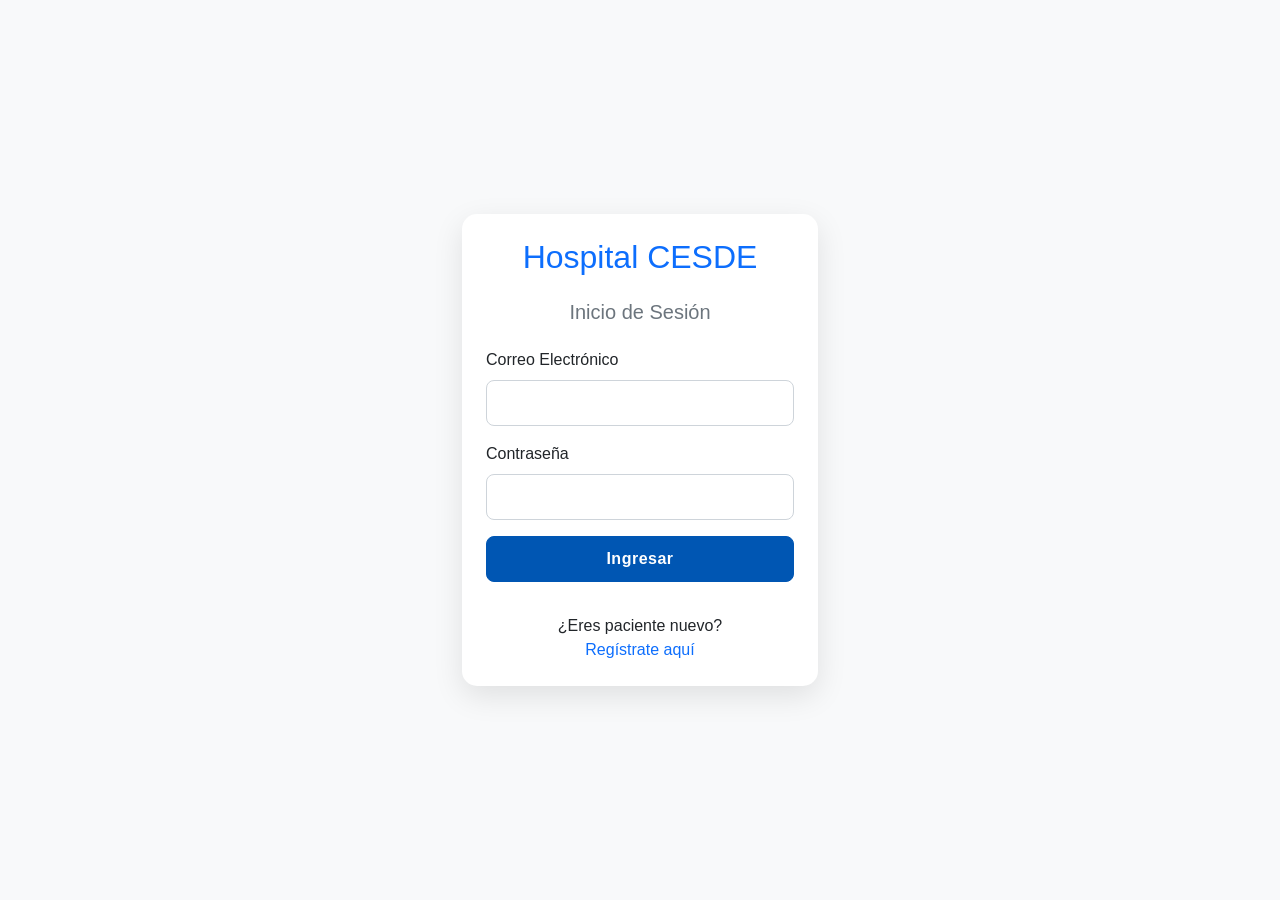
<file: index.html>
<!DOCTYPE html>
<html lang="es">
<head>
    <meta charset="UTF-8">
    <meta name="viewport" content="width=device-width, initial-scale=1.0">
    <title>Hospital CESDE - Iniciar Sesión</title>
    <link href="https://cdn.jsdelivr.net/npm/bootstrap@5.3.0/dist/css/bootstrap.min.css" rel="stylesheet">
    <link rel="stylesheet" href="css/estilos.css">
</head>
<body class="bg-light d-flex align-items-center vh-100">

    <div class="container">
        <div class="row justify-content-center">
            <div class="col-md-6 col-lg-4">
                <div class="card shadow">
                    <div class="card-body p-4">
                        <h2 class="text-center mb-4 text-primary">Hospital CESDE</h2>
                        <h5 class="text-center mb-4 text-secondary">Inicio de Sesión</h5>
                        
                        <form id="formulario-login">
                            <div class="mb-3">
                                <label for="email-login" class="form-label">Correo Electrónico</label>
                                <input type="email" class="form-control" id="email-login" required>
                            </div>
                            
                            <div class="mb-3">
                                <label for="password-login" class="form-label">Contraseña</label>
                                <input type="password" class="form-control" id="password-login" required>
                            </div>

                            <button type="submit" class="btn btn-primary w-100 mb-3" id="btn-ingresar">Ingresar</button>
                            
                            <div class="text-center mt-3">
                                <p class="mb-0">¿Eres paciente nuevo?</p>
                                <a href="registro.html" class="text-decoration-none">Regístrate aquí</a>
                            </div>
                        </form>
                    </div>
                </div>
            </div>
        </div>
    </div>

    <script src="js/funciones.js"></script>
</body>
</html>
</file>
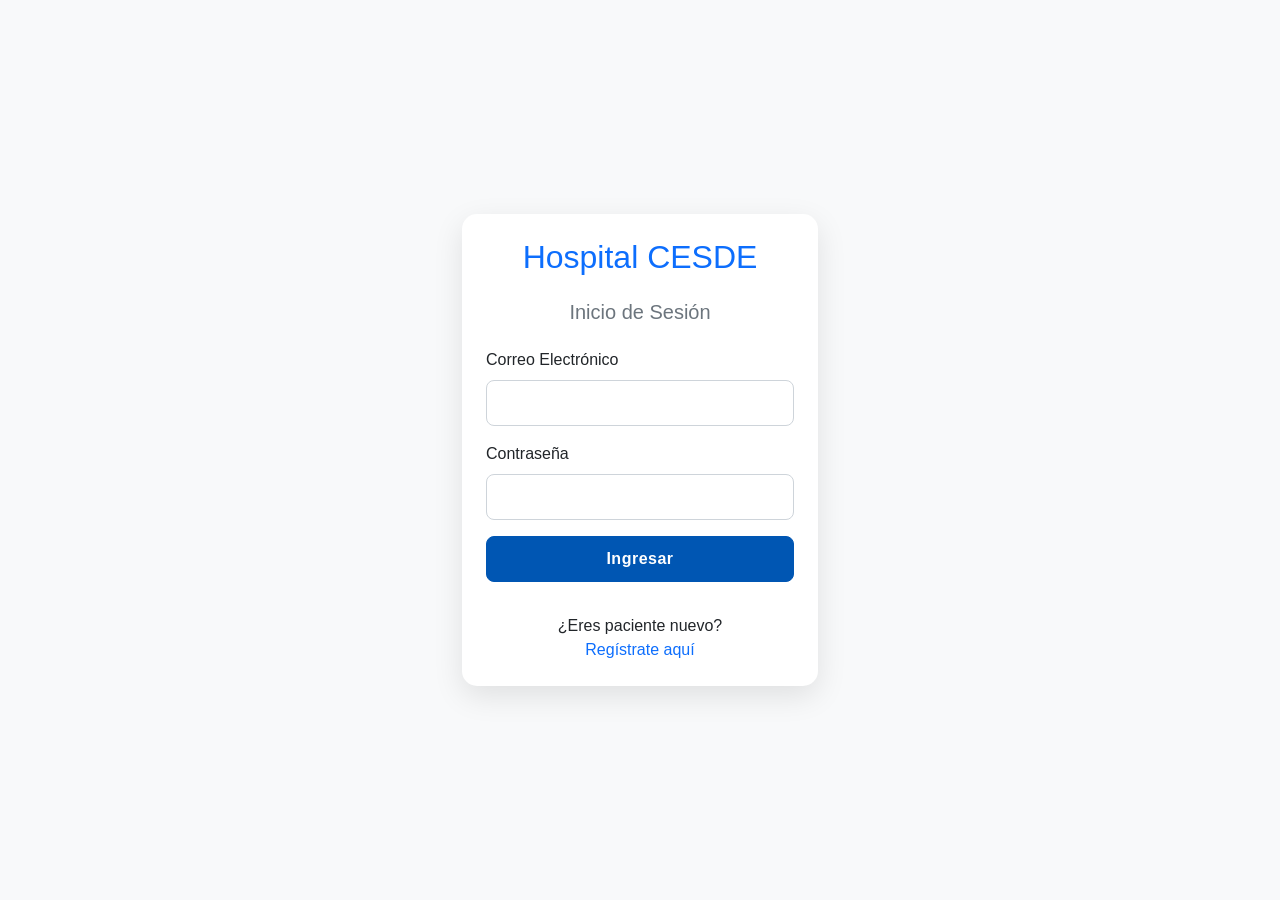
<file: admin.html>
<!DOCTYPE html>
<html lang="es">
<head>
    <meta charset="UTF-8">
    <meta name="viewport" content="width=device-width, initial-scale=1.0">
    <title>Hospital CESDE - Panel de Administrador</title>
    <link href="https://cdn.jsdelivr.net/npm/bootstrap@5.3.0/dist/css/bootstrap.min.css" rel="stylesheet">
    <link rel="stylesheet" href="css/estilos.css">
</head>
<body class="bg-light">

    <nav class="navbar navbar-expand-lg navbar-dark bg-dark shadow-sm">
        <div class="container">
            <a class="navbar-brand" href="#">⚙️ Hospital CESDE - Admin</a>
            <div class="d-flex align-items-center">
                <span class="navbar-text text-white me-3 fw-bold" id="bienvenida-admin">
                    Admin
                </span>
                <button class="btn btn-outline-light btn-sm" id="btn-cerrar-sesion">Cerrar Sesión</button>
            </div>
        </div>
    </nav>

    <div class="container mt-5">
        
        <div class="card shadow mb-5">
            <div class="card-header bg-secondary text-white">
                <h5 class="mb-0">👥 Gestión de Usuarios y Roles</h5>
            </div>
            <div class="card-body">
                <div class="table-responsive">
                    <table class="table table-hover align-middle">
                        <thead class="table-light">
                            <tr>
                                <th>Nombre</th>
                                <th>Correo</th>
                                <th>Rol Actual</th>
                                <th>Cambiar Rol</th>
                            </tr>
                        </thead>
                        <tbody id="tabla-usuarios">
                            </tbody>
                    </table>
                </div>
            </div>
        </div>

        <div class="card shadow mb-5">
            <div class="card-header bg-primary text-white">
                <h5 class="mb-0">🏥 Control General de Citas</h5>
            </div>
            <div class="card-body">
                <div class="table-responsive">
                    <table class="table table-hover align-middle">
                        <thead class="table-light">
                            <tr>
                                <th>Paciente</th>
                                <th>Fecha y Hora</th>
                                <th>Especialidad</th>
                                <th>Estado</th>
                                <th>Acción</th>
                            </tr>
                        </thead>
                        <tbody id="tabla-todas-citas">
                            </tbody>
                    </table>
                </div>
            </div>
        </div>

    </div>

    <script src="js/funciones-admin.js"></script>
</body>
</html>
</file>
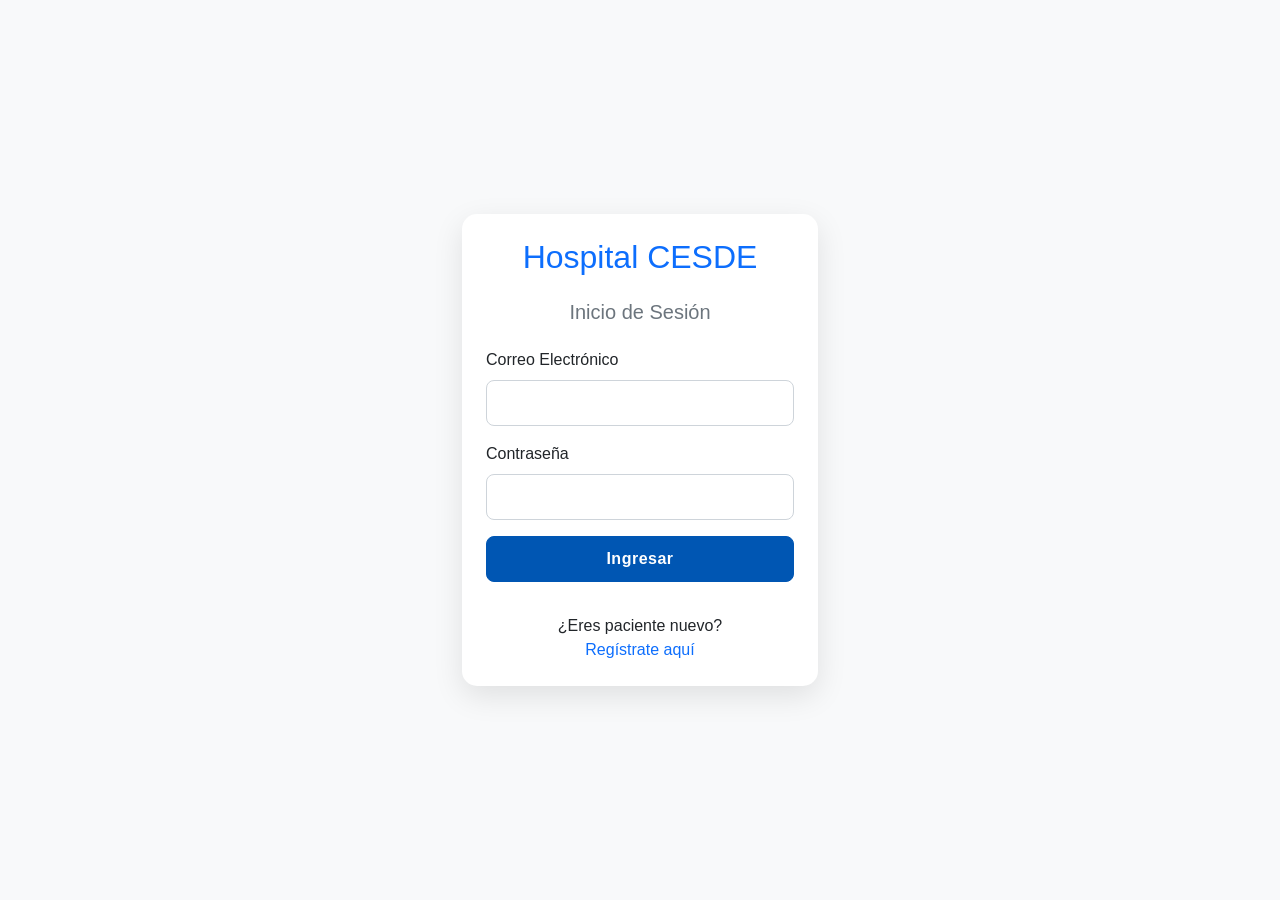
<file: doctor.html>
<!DOCTYPE html>
<html lang="es">
<head>
    <meta charset="UTF-8">
    <meta name="viewport" content="width=device-width, initial-scale=1.0">
    <title>Hospital CESDE - Panel Médico</title>
    <link href="https://cdn.jsdelivr.net/npm/bootstrap@5.3.0/dist/css/bootstrap.min.css" rel="stylesheet">
    <link rel="stylesheet" href="css/estilos.css">
</head>
<body class="bg-light">

    <nav class="navbar navbar-expand-lg navbar-dark bg-success shadow-sm">
        <div class="container">
            <a class="navbar-brand" href="#">🩺 Hospital CESDE - Área Médica</a>
            <div class="d-flex align-items-center">
                <span class="navbar-text text-white me-3 fw-bold" id="bienvenida-doctor">
                    Dr. / Dra.
                </span>
                <button class="btn btn-outline-light btn-sm" id="btn-cerrar-sesion">Cerrar Sesión</button>
            </div>
        </div>
    </nav>

    <div class="container mt-5">
        <div class="row">
            
            <div class="col-md-4 mb-4">
                <div class="card shadow">
                    <div class="card-header bg-success text-white">
                        <h5 class="mb-0">🕒 Registrar Disponibilidad</h5>
                    </div>
                    <div class="card-body">
                        <form id="formulario-disponibilidad">
                            <div class="mb-3">
                                <label for="fecha-disponible" class="form-label">Fecha</label>
                                <input type="date" class="form-control" id="fecha-disponible" required>
                            </div>
                            <div class="mb-3">
                                <label for="turno-disponible" class="form-label">Turno</label>
                                <select class="form-select" id="turno-disponible" required>
                                    <option value="" selected disabled>Seleccione un turno...</option>
                                    <option value="Mañana (8:00 AM - 12:00 PM)">Mañana (8:00 AM - 12:00 PM)</option>
                                    <option value="Tarde (2:00 PM - 6:00 PM)">Tarde (2:00 PM - 6:00 PM)</option>
                                </select>
                            </div>
                            <button type="submit" class="btn btn-success w-100">Guardar Horario</button>
                        </form>
                        
                        <hr>
                        <h6 class="text-secondary mt-3">Mis Horarios Registrados</h6>
                        <ul class="list-group mt-2" id="lista-horarios">
                            </ul>
                    </div>
                </div>
            </div>

            <div class="col-md-8">
                <div class="card shadow">
                    <div class="card-header bg-dark text-white">
                        <h5 class="mb-0">📋 Citas Asignadas</h5>
                    </div>
                    <div class="card-body">
                        <div class="table-responsive">
                            <table class="table table-hover align-middle">
                                <thead class="table-light">
                                    <tr>
                                        <th>Paciente</th>
                                        <th>Fecha y Hora</th>
                                        <th>Estado</th>
                                        <th>Acción</th>
                                    </tr>
                                </thead>
                                <tbody id="tabla-citas-doctor">
                                    </tbody>
                            </table>
                        </div>
                    </div>
                </div>
            </div>

        </div>
    </div>

    <script src="js/funciones-doctor.js"></script>
</body>
</html>
</file>
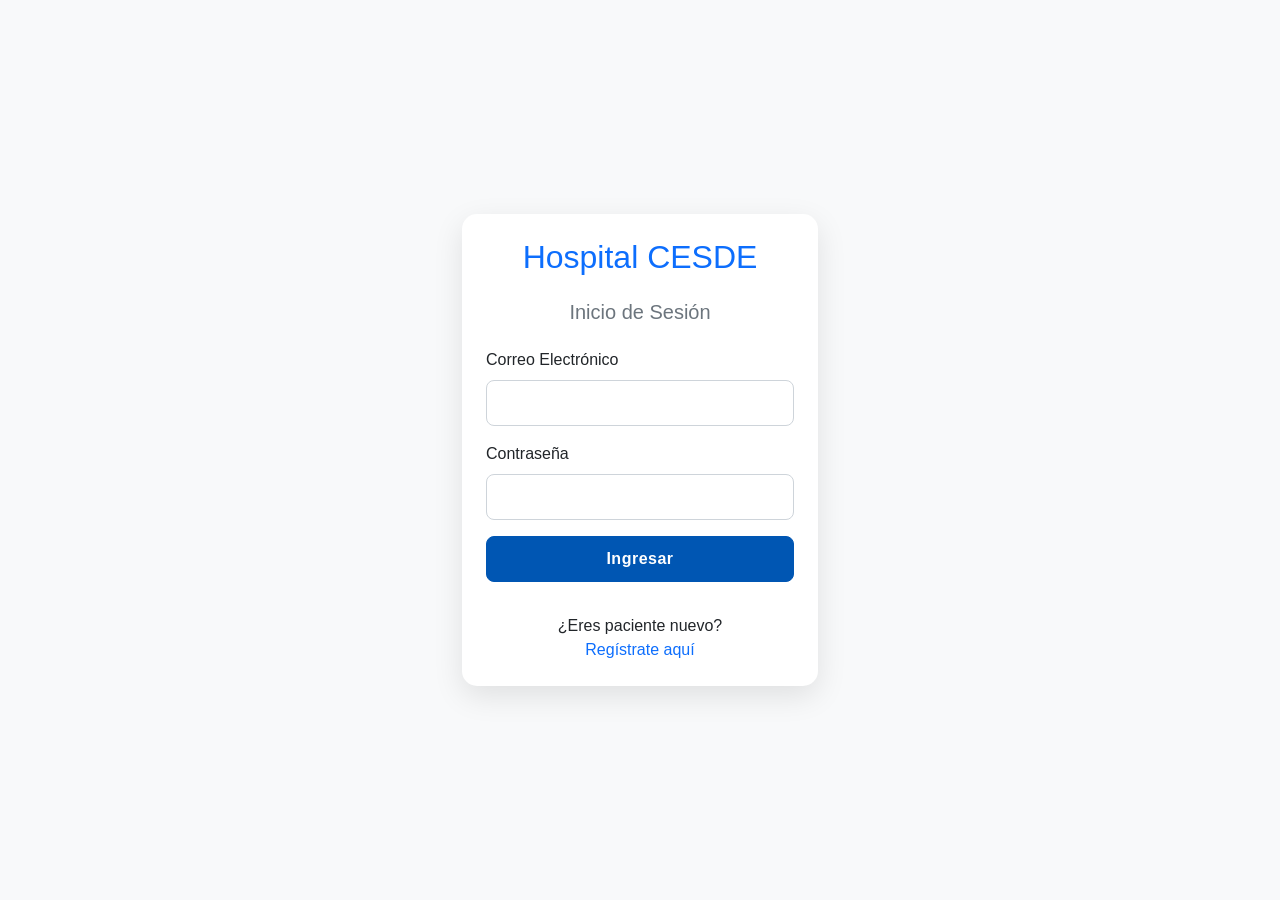
<file: paciente.html>
<!DOCTYPE html>
<html lang="es">
<head>
    <meta charset="UTF-8">
    <meta name="viewport" content="width=device-width, initial-scale=1.0">
    <title>Hospital CESDE - Panel de Paciente</title>
    <link href="https://cdn.jsdelivr.net/npm/bootstrap@5.3.0/dist/css/bootstrap.min.css" rel="stylesheet">
    <link rel="stylesheet" href="css/estilos.css">
</head>
<body class="bg-light">

    <nav class="navbar navbar-expand-lg navbar-dark bg-primary shadow-sm">
        <div class="container">
            <a class="navbar-brand" href="#">🏥 Hospital CESDE</a>
            <div class="d-flex align-items-center">
                <span class="navbar-text text-white me-3 fw-bold" id="bienvenida-usuario">
                    Bienvenido, Paciente
                </span>
                <button class="btn btn-outline-light btn-sm" id="btn-cerrar-sesion">Cerrar Sesión</button>
            </div>
        </div>
    </nav>

    <div class="container mt-5">
        <div class="row">
            <div class="col-md-4 mb-4">
                <div class="card shadow">
                    <div class="card-body">
                        <h4 class="card-title text-primary mb-4">📅 Solicitar Cita</h4>
                        
                        <form id="formulario-citas">
                            <div class="mb-3">
                                <label for="especialidad-cita" class="form-label">Especialidad</label>
                                <select class="form-select" id="especialidad-cita" required>
                                    <option value="" selected disabled>Seleccione una especialidad...</option>
                                    <option value="Medicina General">Medicina General</option>
                                    <option value="Cardiología">Cardiología</option>
                                    <option value="Pediatría">Pediatría</option>
                                    <option value="Odontología">Odontología</option>
                                </select>
                            </div>
                            
                            <div class="mb-3">
                                <label for="fecha-cita" class="form-label">Fecha de la cita</label>
                                <input type="date" class="form-control" id="fecha-cita" required>
                            </div>
                            
                            <div class="mb-4">
                                <label for="hora-cita" class="form-label">Hora</label>
                                <input type="time" class="form-control" id="hora-cita" required>
                            </div>

                            <button type="submit" class="btn btn-success w-100" id="btn-agendar">Agendar Cita</button>
                        </form>
                    </div>
                </div>
            </div>

            <div class="col-md-8">
                <div class="card shadow">
                    <div class="card-body">
                        <h4 class="card-title text-primary mb-4">📋 Mi Historial de Citas</h4>
                        
                        <div class="table-responsive">
                            <table class="table table-hover align-middle">
                                <thead class="table-light">
                                    <tr>
                                        <th>Fecha</th>
                                        <th>Hora</th>
                                        <th>Especialidad</th>
                                        <th>Estado</th>
                                        <th>Acción</th>
                                    </tr>
                                </thead>
                                <tbody id="tabla-citas">
                                    </tbody>
                            </table>
                        </div>
                        
                    </div>
                </div>
            </div>
        </div>
    </div>

    <script src="js/funciones-paciente.js"></script>
</body>
</html>
</file>
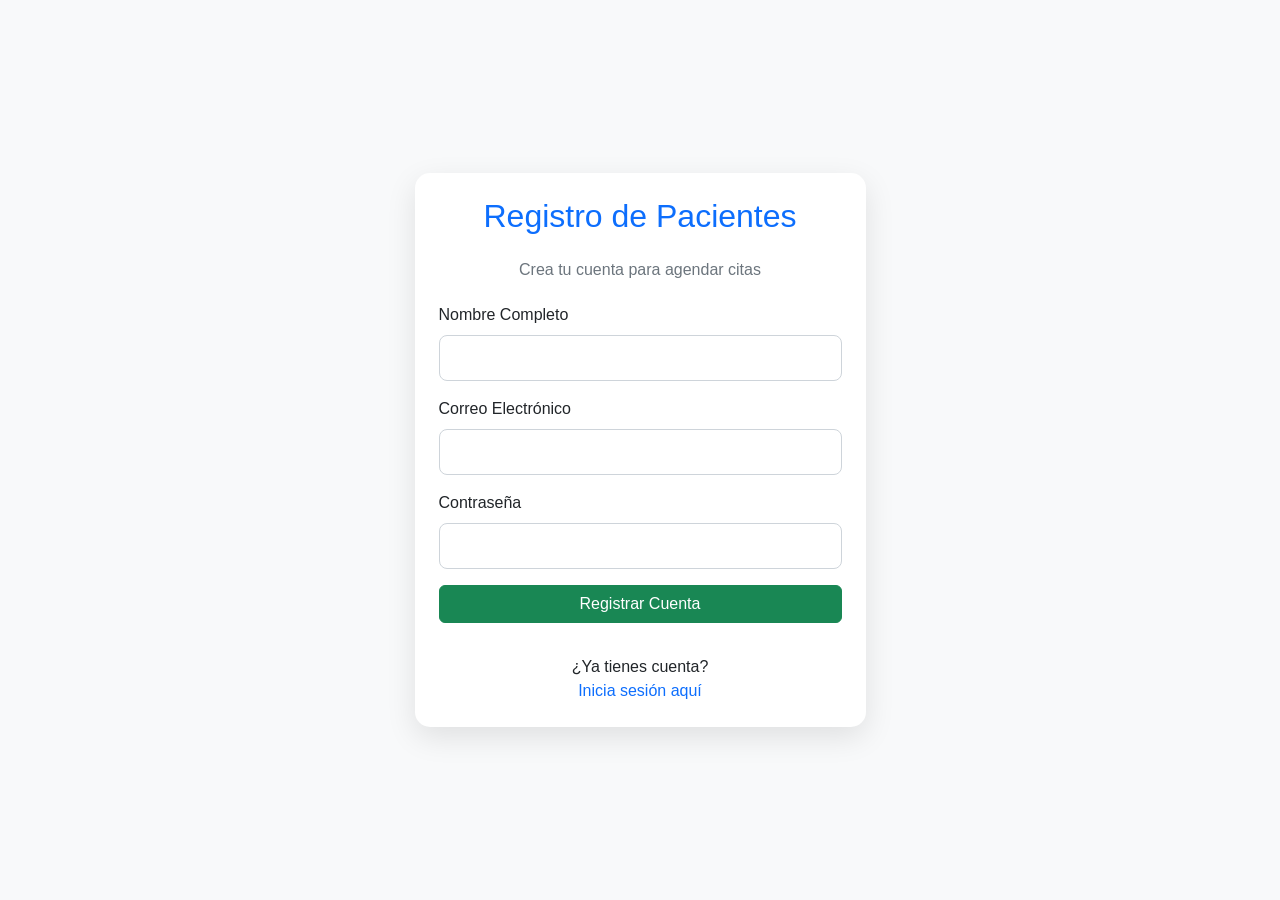
<file: registro.html>
<!DOCTYPE html>
<html lang="es">
<head>
    <meta charset="UTF-8">
    <meta name="viewport" content="width=device-width, initial-scale=1.0">
    <title>Hospital CESDE - Registro de Pacientes</title>
    <link href="https://cdn.jsdelivr.net/npm/bootstrap@5.3.0/dist/css/bootstrap.min.css" rel="stylesheet">
    <link rel="stylesheet" href="css/estilos.css">
</head>
<body class="bg-light d-flex align-items-center vh-100">

    <div class="container">
        <div class="row justify-content-center">
            <div class="col-md-6 col-lg-5">
                <div class="card shadow">
                    <div class="card-body p-4">
                        <h2 class="text-center mb-4 text-primary">Registro de Pacientes</h2>
                        <h6 class="text-center mb-4 text-secondary">Crea tu cuenta para agendar citas</h6>
                        
                        <form id="formulario-registro">
                            <div class="mb-3">
                                <label for="nombre-registro" class="form-label">Nombre Completo</label>
                                <input type="text" class="form-control" id="nombre-registro" required>
                            </div>

                            <div class="mb-3">
                                <label for="email-registro" class="form-label">Correo Electrónico</label>
                                <input type="email" class="form-control" id="email-registro" required>
                            </div>
                            
                            <div class="mb-3">
                                <label for="password-registro" class="form-label">Contraseña</label>
                                <input type="password" class="form-control" id="password-registro" required>
                            </div>

                            <button type="submit" class="btn btn-success w-100 mb-3" id="btn-registrar">Registrar Cuenta</button>
                            
                            <div class="text-center mt-3">
                                <p class="mb-0">¿Ya tienes cuenta?</p>
                                <a href="index.html" class="text-decoration-none">Inicia sesión aquí</a>
                            </div>
                        </form>
                    </div>
                </div>
            </div>
        </div>
    </div>

    <script src="js/funciones-registro.js"></script>
</body>
</html>
</file>
<file: css/estilos.css>
body {
    background-color: #f0f4f8 !important;
    font-family: 'Segoe UI', Tahoma, Geneva, Verdana, sans-serif;
}

/* Estilo para la tarjeta (card) del login */
.card {
    border: none;
    border-radius: 15px; /* Bordes más redondeados y modernos */
}

/* Sombra suave para que el formulario resalte */
.shadow {
    box-shadow: 0 10px 30px rgba(0, 0, 0, 0.1) !important;
}

/* Ajustes para el botón principal */
.btn-primary {
    background-color: #0056b3; /* Azul médico más formal */
    border-color: #0056b3;
    font-weight: 600;
    letter-spacing: 0.5px;
    padding: 10px;
    border-radius: 8px;
    transition: all 0.3s ease;
}

.btn-primary:hover {
    background-color: #004494;
    border-color: #004494;
    transform: translateY(-2px); /* Pequeño efecto de elevación al pasar el mouse */
}

/* Ajuste a los campos de entrada de texto */
.form-control {
    border-radius: 8px;
    padding: 10px 15px;
    border: 1px solid #ced4da;
}

.form-control:focus {
    border-color: #0056b3;
    box-shadow: 0 0 0 0.25rem rgba(0, 86, 179, 0.25);
}
</file>
